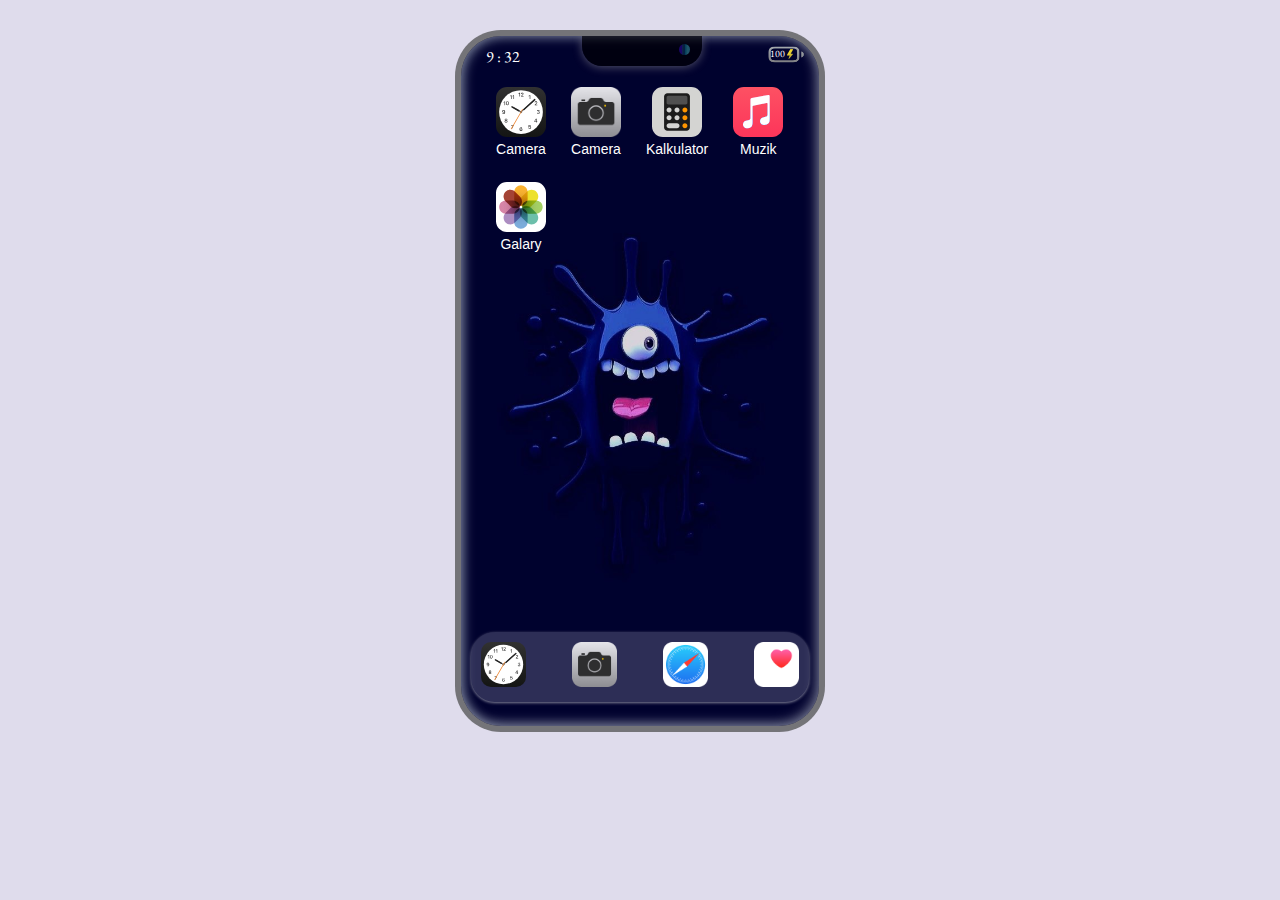
<file: index.html>
<!DOCTYPE html>
<html lang="en">
  <head>
    <meta charset="UTF-8" />
    <meta name="viewport" content="width=device-width, initial-scale=1.0" />
    <title>Phone</title>
    <link rel="stylesheet" href="./css/main.min.css" />
  </head>
  <body>
    <main>
      <div class="container">
        <div class="phone">
          <div class="phone--">
            <div class="phone--header">
              <div class="phoneHeader--icon-hour">
                <span class="hour"></span>
              </div>
              <div class="phoneHeader--icon">
                <div class="phoneHeader--icon-camer"></div>
              </div>
              <div class="phoneHeader--icon-charg">
                <span class="charge"></span>
                <img
                  class="charge--batareyIcon"
                  src="./img/charge--batareyIcon.png"
                  alt="charge no?"
                />
                <img
                  class="chargegImg"
                  src="./img/charge.png"
                  alt="charge no?"
                />
              </div>
              <!-- <img class="chatgeg--img" src="./img/chatgeg--img.gif" alt="" />
              <div class="chatgeg--img-span"></div> -->
            </div>
            <div class="phone--main">
              <div class="icon budilnik">
                <div class="btn--next">
                  <a href="./alarm.html">
                    <img src="./img/budilnik.svg" alt="budilnik no? " />
                    <p>Camera</p>
                  </a>
                </div>
              </div>
              <div class="icon budilnik">
                <div class="btn--next">
                  <a href="./camera.html">
                    <img src="./img/camera.png" alt="budilnik no?  " />
                    <p>Camera</p>
                  </a>
                </div>
              </div>
              <div class="icon budilnik">
                <div class="btn--next">
                  <a href="./kalkulator.html">
                    <img src="./img/calculator.svg" alt="budilnik no?  " />
                    <p>Kalkulator</p>
                  </a>
                </div>
              </div>
              <div class="icon budilnik">
                <div class="btn--next">
                  <a href="./muzik.html">
                    <img src="./img/muzik.svg" alt="budilnik no?  " />
                    <p>Muzik</p>
                  </a>
                </div>
              </div>
              <div class="icon budilnik">
                <div class="btn--next">
                  <a href="./galary.html">
                    <img src="./img/GALARY_ICON.svg" alt="budilnik no?  " />
                    <p>Galary</p>
                  </a>
                </div>
              </div>
            </div>
            <div class="phone--bottom">
              <div class="icon budilnik">
                <a href="./alarm.html">
                  <img src="./img/budilnik.svg" alt="budilnik no?  " />
                </a>
                <a href="./camera.html">
                  <img src="./img/camera.png" alt="camera no?  " />
                </a>
                <a href="./#">
                  <img src="./img/safari.png" alt="safari no?  " />
                </a>
                <a href="./#">
                  <img src="./img/love.png" alt="love no?  " />
                </a>
              </div>
            </div>
          </div>
        </div>
      </div>
    </main>
    <script src="./js/main.js"></script>
  </body>
</html>
</file>
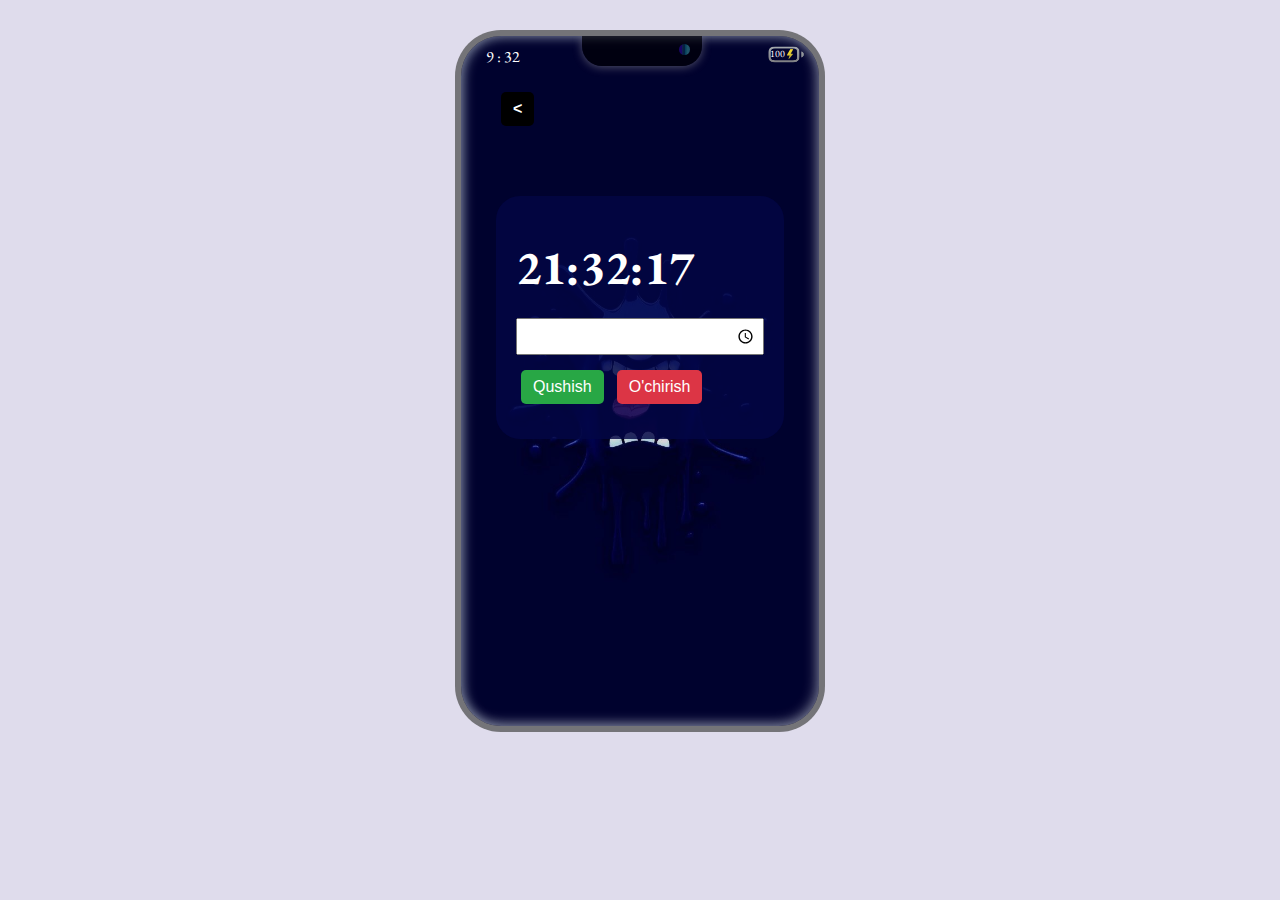
<file: alarm.html>
<!DOCTYPE html>
<html lang="en">
  <head>
    <meta charset="UTF-8" />
    <meta name="viewport" content="width=device-width, initial-scale=1.0" />
    <title>Phone</title>
    <link rel="stylesheet" href="./css/main.min.css" />
  </head>
  <body>
    <main>
      <div class="container">
        <div class="phone">
          <div class="phone--">
            <div class="phone--header">
              <div class="phoneHeader--icon-hour">
                <span class="hour"></span>
              </div>
              <div class="phoneHeader--icon">
                <div class="phoneHeader--icon-camer"></div>
              </div>
              <div class="phoneHeader--icon-charg">
                <span class="charge"></span>
                <img
                  class="charge--batareyIcon"
                  src="./img/charge--batareyIcon.png"
                  alt="charge no?"
                />
                <img
                  class="chargegImg"
                  src="./img/charge.png"
                  alt="charge no?"
                />
              </div>
            </div>
            <div class="phone--main">
              <button class="btn-prive"><a href="./index.html">&lt;</a></button>
              <div class="alarm--clock">
                <div class="clock">
                  <h2 id="current-time">00:00:00</h2>
                </div>
                <div class="set-alarm">
                  <input type="time" id="alarm-time" />
                  <button id="set-alarm-btn">Qushish</button>
                  <button id="clear-alarm-btn">O'chirish</button>
                </div>
                <div id="status-message"></div>
                <audio
                  id="alarm-sound"
                  src="./alarm.mp3"
                  preload="auto"
                ></audio>
              </div>
            </div>
          </div>
        </div>
      </div>
    </main>
    <script src="./js/main.js"></script>
    <script src="./js/alarm.js"></script>
  </body>
</html>
</file>
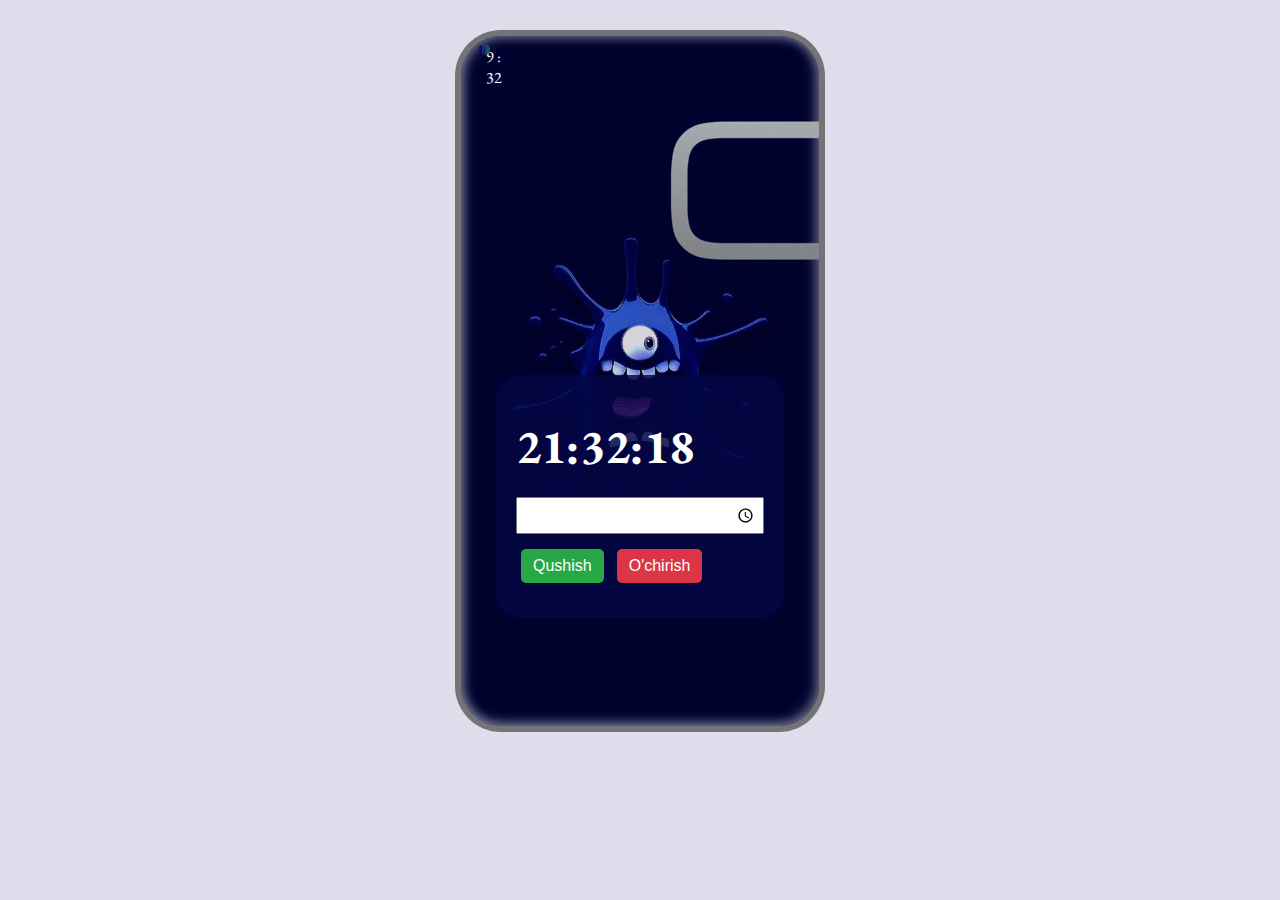
<file: budilnik.html>
<!DOCTYPE html>
<html lang="en">
  <head>
    <meta charset="UTF-8" />
    <meta name="viewport" content="width=device-width, initial-scale=1.0" />
    <title>Phone</title>
    <link rel="stylesheet" href="./css/main.min.css" />
  </head>
  <body>
    <main>
      <div class="container">
        <div class="phone">
          <div class="phone--">
            <div class="phone--header">
              <div class="phoneHeader--icon-hour">
                <span class="hour"></span>
              </div>
              <div class="phoneHeader--icon">
                <div class="phoneHeader--icon-camer"></div>
              </div>
              <div class="phoneHeader--icon-charg">
                <span class="charge">100</span>
                <img src="./img/charge.png" alt="charge no?" />
              </div>
            </div>
            <div class="phone--main">
              <div class="alarm--clock">
                <div class="clock">
                  <h2 id="current-time">00:00:00</h2>
                </div>
                <div class="set-alarm">
                  <input type="time" id="alarm-time" />
                  <button id="set-alarm-btn">Qushish</button>
                  <button id="clear-alarm-btn">O'chirish</button>
                </div>
                <div id="status-message"></div>
                <audio
                  id="alarm-sound"
                  src="./alarm.mp3"
                  preload="auto"
                ></audio>
              </div>
            </div>
          </div>
        </div>
      </div>
    </main>
    <script src="./js/main.js"></script>
    <script src="./js/alarm.js"></script>
  </body>
</html>
</file>
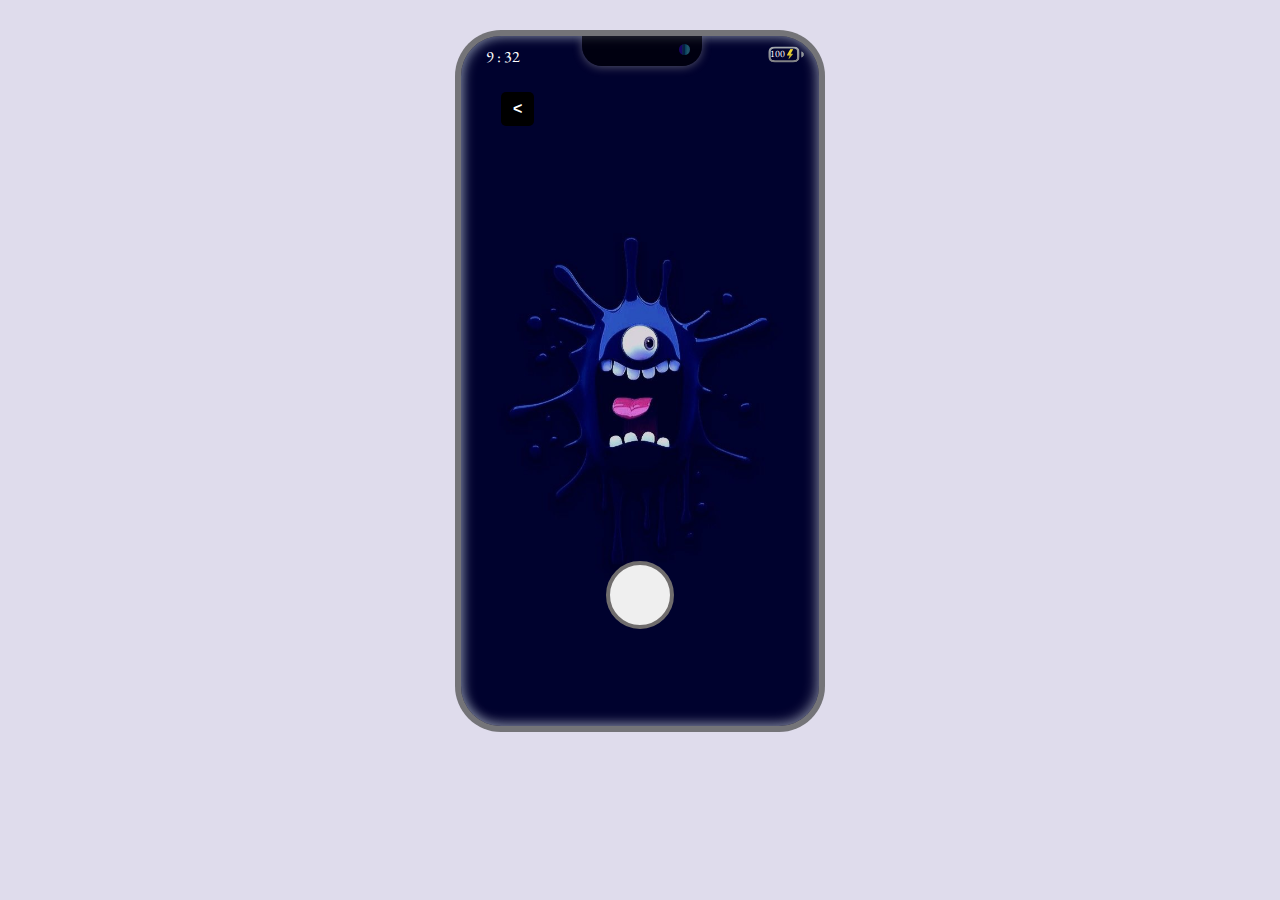
<file: camera.html>
<!DOCTYPE html>
<html lang="en">
  <head>
    <meta charset="UTF-8" />
    <meta name="viewport" content="width=device-width, initial-scale=1.0" />
    <title>Phone</title>
    <link rel="stylesheet" href="./css/main.min.css" />
  </head>
  <body>
    <main>
      <div class="container">
        <div class="phone">
          <div class="phone--">
            <div class="phone--header">
              <div class="phoneHeader--icon-hour">
                <span class="hour"></span>
              </div>
              <div class="phoneHeader--icon">
                <div class="phoneHeader--icon-camer"></div>
              </div>
              <div class="phoneHeader--icon-charg">
                <span class="charge"></span>
                <img
                  class="charge--batareyIcon"
                  src="./img/charge--batareyIcon.png"
                  alt="charge no?"
                />
                <img
                  class="chargegImg"
                  src="./img/charge.png"
                  alt="charge no?"
                />
              </div>
              <!-- <img class="chatgeg--img" src="./img/chatgeg--img.gif" alt="" />
              <div class="chatgeg--img-span"></div> -->
            </div>
            <div class="phone--main webcamVideo">
              <button class="btn-prive"><a href="./index.html">&lt;</a></button>
              <video id="webcamVideo" autoplay></video>
              <div class="sdasdas">
                <button id="captureBtn"></button>
                <div>
                  <a id="downloadLink"
                    ><button class="dowlond">dowlond</button></a
                  >
                </div>
              </div>
              <canvas id="canvas" style="display: none"></canvas>
            </div>
          </div>
        </div>
      </div>
    </main>
    <script src="./js/main.js"></script>
    <script src="./js/camera.js"></script>
  </body>
</html>
</file>
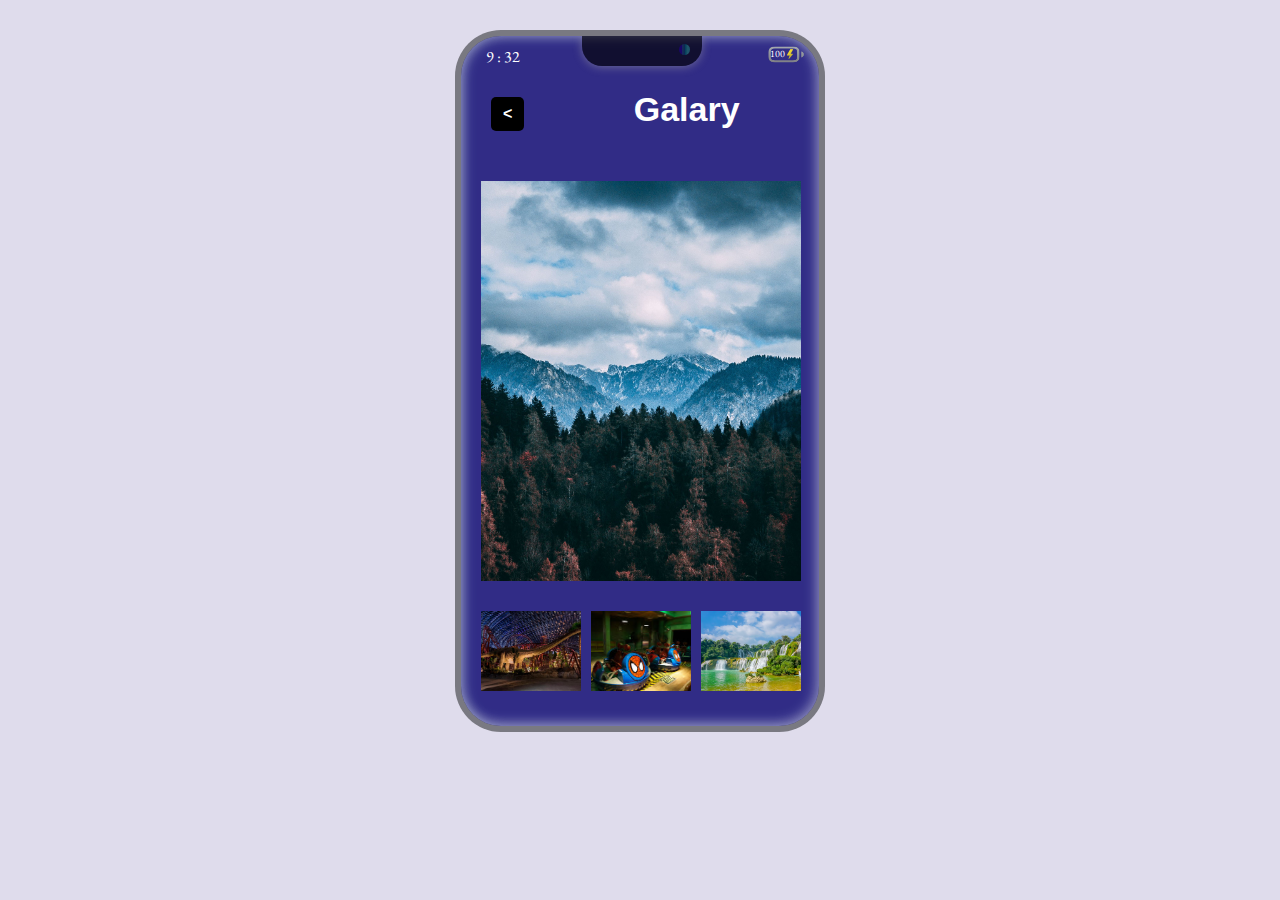
<file: galary.html>
<!DOCTYPE html>
<html lang="en">
  <head>
    <meta charset="UTF-8" />
    <meta name="viewport" content="width=device-width, initial-scale=1.0" />
    <title>Phone</title>
    <link rel="stylesheet" href="./css/main.min.css" />
  </head>
  <body>
    <main>
      <div class="container">
        <div class="phone phone--galary">
          <div class="phone--">
            <div class="phone--header">
              <div class="phoneHeader--icon-hour">
                <span class="hour"></span>
              </div>
              <div class="phoneHeader--icon">
                <div class="phoneHeader--icon-camer"></div>
              </div>
              <div class="phoneHeader--icon-charg">
                <span class="charge"></span>
                <img
                  class="charge--batareyIcon"
                  src="./img/charge--batareyIcon.png"
                  alt="charge no?"
                />
                <img
                  class="chargegImg"
                  src="./img/charge.png"
                  alt="charge no?"
                />
              </div>
              <!-- <img class="chatgeg--img" src="./img/chatgeg--img.gif" alt="" />
              <div class="chatgeg--img-span"></div> -->
            </div>
            <div class="sadas">
              <button class="btn-prive asdasfdsfmkds">
                <a href="./index.html">&lt;</a>
              </button>
              <h1 class="phone--main-title">Galary</h1>
            </div>
            <div class="phone--main allImg-main">
              <div class="allImg">
                <div class="first--img">
                  <img src="./galary/bg-img.jpg" alt="" id="mainImage" />
                </div>
                <div class="child--img">
                  <img src="./galary/s.jpg" alt="" class="thumbnail" />
                  <img src="./galary/s1.jpeg" alt="" class="thumbnail" />
                  <img src="./galary/s2.avif" alt="" class="thumbnail" />
                  <img src="./galary/s3.avif" alt="" class="thumbnail" />
                  <img src="./galary/s4.avif" alt="" class="thumbnail" />
                  <img src="./galary/s5.avif" alt="" class="thumbnail" />
                  <img src="./galary/s6.avif" alt="" class="thumbnail" />
                  <img src="./galary/s7.avif" alt="" class="thumbnail" />
                  <img src="./galary/s8.avif" alt="" class="thumbnail" />
                  <img src="./galary/s9.avif" alt="" class="thumbnail" />
                  <img src="./galary/s10.avif" alt="" class="thumbnail" />
                  <img src="./galary/s11.jpeg" alt="" class="thumbnail" />
                  <img src="./galary/s12.webp" alt="" class="thumbnail" />
                </div>
              </div>
            </div>
          </div>
        </div>
      </div>
    </main>
    <script src="./js/main.js"></script>
    <script src="./js/galary.js"></script>
  </body>
</html>
</file>
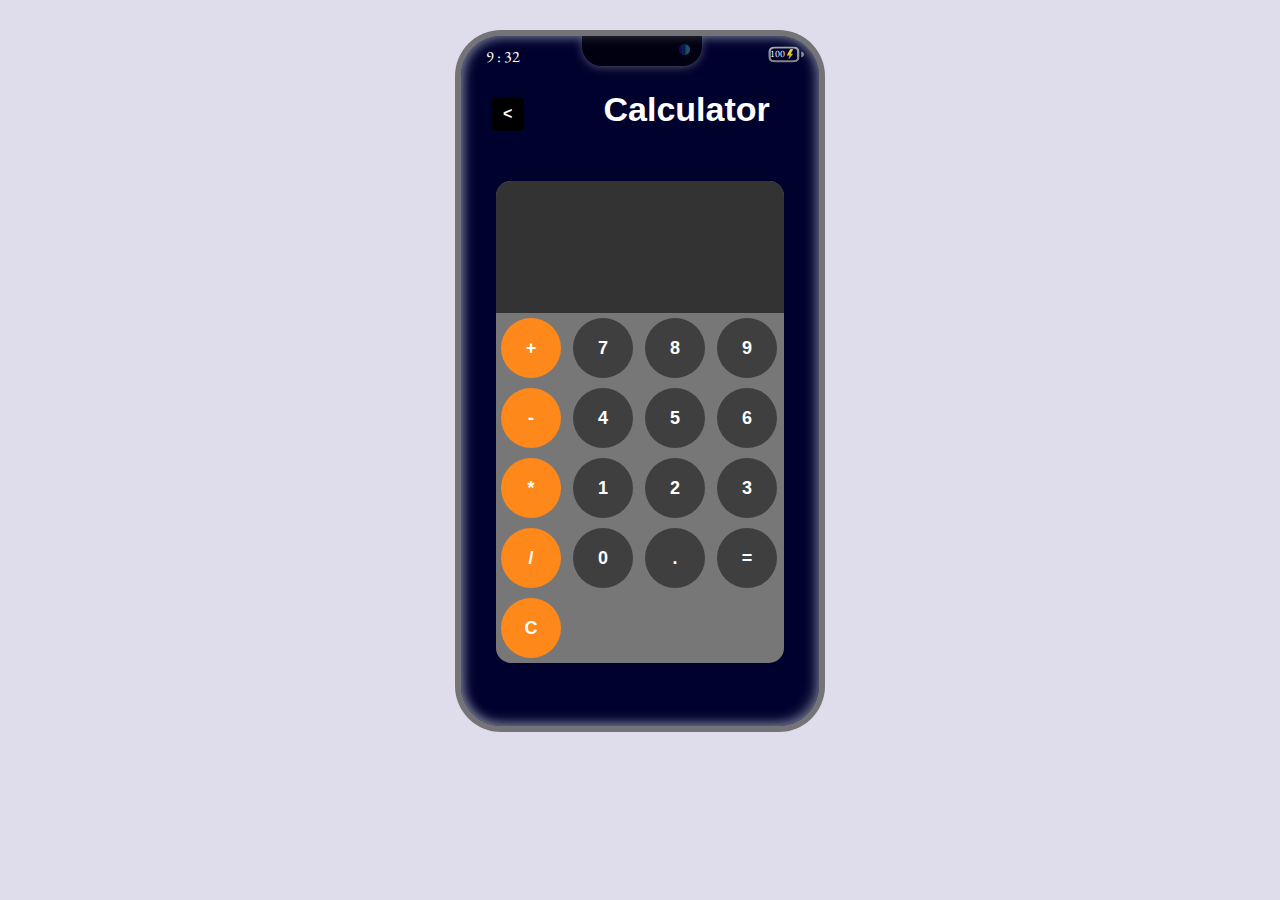
<file: kalkulator.html>
<!DOCTYPE html>
<html lang="en">
  <head>
    <meta charset="UTF-8" />
    <meta name="viewport" content="width=device-width, initial-scale=1.0" />
    <title>Phone</title>
    <link rel="stylesheet" href="./css/main.min.css" />
  </head>
  <body>
    <main>
      <div class="container">
        <div class="phone">
          <div class="phone--">
            <div class="phone--header">
              <div class="phoneHeader--icon-hour">
                <span class="hour"></span>
              </div>
              <div class="phoneHeader--icon">
                <div class="phoneHeader--icon-camer"></div>
              </div>
              <div class="phoneHeader--icon-charg">
                <span class="charge"></span>
                <img
                  class="charge--batareyIcon"
                  src="./img/charge--batareyIcon.png"
                  alt="charge no?"
                />
                <img
                  class="chargegImg"
                  src="./img/charge.png"
                  alt="charge no?"
                />
              </div>
              <!-- <img class="chatgeg--img" src="./img/chatgeg--img.gif" alt="" />
              <div class="chatgeg--img-span"></div> -->
            </div>
            <div class="sadas">
              <button class="btn-prive asdasfdsfmkds">
                <a href="./index.html">&lt;</a>
              </button>
              <h1 class="phone--main-title">Calculator</h1>
            </div>
            <div class="phone--main">
              <div id="calculator">
                <input class="display" readonly />
                <div>
                  <div id="keys">
                    <button
                      class="button operator-btn"
                      onclick="appendToDisplay('+')"
                    >
                      +
                    </button>
                    <button class="button" onclick="appendToDisplay('7')">
                      7
                    </button>
                    <button class="button" onclick="appendToDisplay('8')">
                      8
                    </button>
                    <button class="button" onclick="appendToDisplay('9')">
                      9
                    </button>
                    <button
                      class="button operator-btn"
                      onclick="appendToDisplay('-')"
                    >
                      -
                    </button>
                    <button class="button" onclick="appendToDisplay('4')">
                      4
                    </button>
                    <button class="button" onclick="appendToDisplay('5')">
                      5
                    </button>
                    <button class="button" onclick="appendToDisplay('6')">
                      6
                    </button>
                    <button
                      class="button operator-btn"
                      onclick="appendToDisplay('*')"
                    >
                      *
                    </button>
                    <button class="button" onclick="appendToDisplay('1')">
                      1
                    </button>
                    <button class="button" onclick="appendToDisplay('2')">
                      2
                    </button>
                    <button class="button" onclick="appendToDisplay('3')">
                      3
                    </button>
                    <button
                      class="button operator-btn"
                      onclick="appendToDisplay('/')"
                    >
                      /
                    </button>
                    <button class="button" onclick="appendToDisplay('0')">
                      0
                    </button>
                    <button class="button" onclick="appendToDisplay('.')">
                      .
                    </button>
                    <button class="button" onclick="calculate()">=</button>
                    <button
                      class="button operator-btn"
                      onclick="ClearDisplay()"
                    >
                      C
                    </button>
                  </div>
                </div>
              </div>
            </div>
          </div>
        </div>
      </div>
    </main>
    <script src="./js/main.js"></script>
    <script src="./js/calculator.js"></script>
  </body>
</html>
</file>
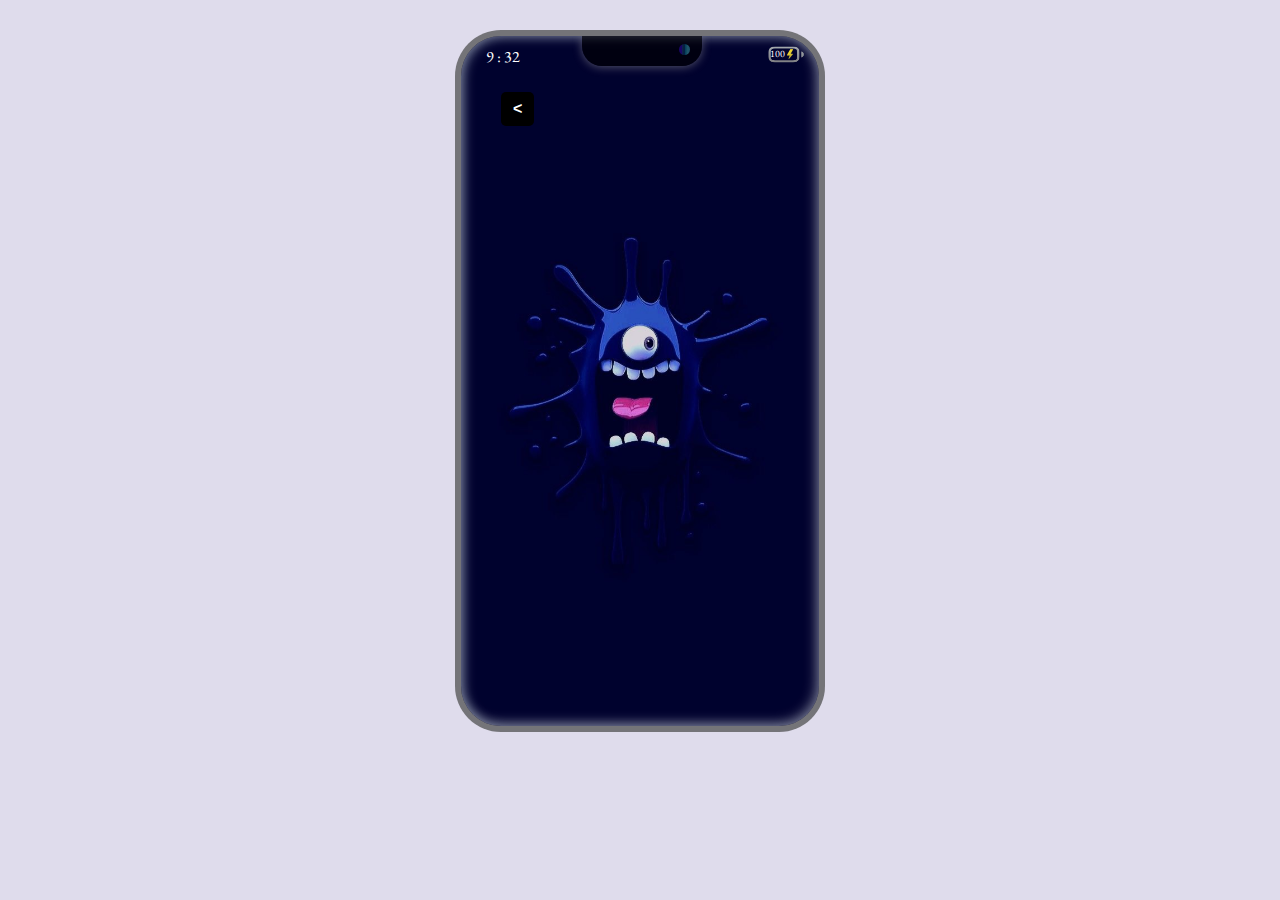
<file: muzik.html>
<!DOCTYPE html>
<html lang="en">
  <head>
    <meta charset="UTF-8" />
    <meta name="viewport" content="width=device-width, initial-scale=1.0" />
    <title>Phone</title>
    <link rel="stylesheet" href="./css/main.min.css" />
  </head>
  <body>
    <main>
      <div class="container">
        <div class="phone">
          <div class="phone--">
            <div class="phone--header">
              <div class="phoneHeader--icon-hour">
                <span class="hour"></span>
              </div>
              <div class="phoneHeader--icon">
                <div class="phoneHeader--icon-camer"></div>
              </div>
              <div class="phoneHeader--icon-charg">
                <span class="charge"></span>
                <img
                  class="charge--batareyIcon"
                  src="./img/charge--batareyIcon.png"
                  alt="charge no?"
                />
                <img
                  class="chargegImg"
                  src="./img/charge.png"
                  alt="charge no?"
                />
              </div>
              <!-- <img class="chatgeg--img" src="./img/chatgeg--img.gif" alt="" />
              <div class="chatgeg--img-span"></div> -->
            </div>
            <div class="phone--main">
              <button class="btn-prive"><a href="./index.html">&lt;</a></button>
            </div>
          </div>
        </div>
      </div>
    </main>
    <script src="./js/main.js"></script>
   </body>
</html>
</file>
<file: css/main.min.css>
@import"https://fonts.googleapis.com/css2?family=EB+Garamond:ital,wght@0,400..800;1,400..800&display=swap";*{margin:0;padding:0;box-sizing:border-box}body{font-family:"EB Garamond",serif;background-color:rgba(21,0,114,.137)}.container{max-width:1320px;padding:0 20px;margin:0 auto}.btn-prive{background-color:#000}.btn-prive a{color:#fff;font-weight:bold;text-decoration:none}.phone{max-width:370px;height:702px;margin:0 auto;border:6px solid rgba(129,129,129,.9019607843);border-radius:46px;margin-top:30px;background-image:url(../img/oboi.jpg);background-color:rgba(0,0,0,.14);background-blend-mode:darken;background-size:contain;-o-object-fit:cover;object-fit:cover;box-shadow:rgba(204,219,232,.481) 3px 1px 12px 0px inset,rgba(255,255,255,.3) -3px -3px 12px 1px inset;overflow:hidden}@media(max-width: 406px){.phone{height:690px}}@media(max-width: 362px){.phone{height:640px}}@media(max-width: 313px){.phone{height:500px}}.phone .phone-- .phone--header{display:flex;position:relative}.phone .phone-- .phone--header .phoneHeader--icon{display:flex;justify-content:space-between;margin:0 auto;width:120px;height:30px;background-color:rgba(0,0,0,.641);box-shadow:rgba(169,168,168,.493) 0px 1px 10px 0px;border-radius:0 0 20px 20px;position:relative}.phone .phone-- .phone--header .phoneHeader--icon .phoneHeader--icon-camer{position:absolute;right:12px;top:8px;width:11px;height:11px;border-radius:100px;background:linear-gradient(90deg, rgb(25, 5, 101) 23%, rgba(26, 119, 156, 0.366) 35%, rgba(13, 59, 157, 0.319) 47%, rgb(5, 64, 89) 58%, rgb(30, 83, 105) 77%)}.phone .phone-- .phone--header .phoneHeader--icon-hour{padding:10px 0 0 25px}.phone .phone-- .phone--header .phoneHeader--icon-hour span{color:#fff;text-align:start}.phone .phone-- .phone--header .phoneHeader--icon-charg{padding:10px 55px 0 0px;position:relative}.phone .phone-- .phone--header .phoneHeader--icon-charg span{position:absolute;color:#fff;top:11px;right:34px;text-align:start;font-size:10px}.phone .phone-- .phone--header .phoneHeader--icon-charg .chargegImg{top:2px;right:-7px;position:absolute;width:80px;height:30px}.phone .phone-- .phone--header .phoneHeader--icon-charg .charge--batareyIcon{display:none;position:absolute;top:10px;right:21px}.phone .phone-- .phone--main{padding:20px 35px;display:grid;grid-template-columns:repeat(4, 1fr);display:flex;flex-wrap:wrap !important;gap:25px}.phone .phone-- .phone--main .icon .btn--next a{display:flex;flex-direction:column;gap:4px;align-items:center;text-decoration:none;color:#fff;font-family:sans-serif;font-size:14px}.phone .phone-- .phone--main .icon .btn--next a img{width:50px;height:50px;cursor:pointer;margin:0 auto}.phone .phone-- .phone--main .icon .btn--next a img:active{transform:scale(0.9)}.phone .phone-- .phone--bottom{height:70px;background-color:rgba(198,196,225,.226);box-shadow:rgba(255,255,255,.514) 0px 1px 3px;margin:360px 10px 0 10px;border-radius:24px;padding:10px}@media(max-width: 406px){.phone .phone-- .phone--bottom{margin:441px 10px 0 10px}}@media(max-width: 362px){.phone .phone-- .phone--bottom{margin:401px 10px 0 10px}}@media(max-width: 313px){.phone .phone-- .phone--bottom{margin:261px 10px 0 10px}}.phone .phone-- .phone--bottom .budilnik{display:flex;justify-content:space-between;align-items:center}.phone .phone-- .phone--bottom .budilnik a img{width:45px}.phone .phone-- .phone--bottom .budilnik a img:active{transform:scale(0.9)}#webcamVideo{width:100%;height:100%;-o-object-fit:cover;object-fit:cover;border-radius:24px}.webcamVideo{height:420px;width:100%;-o-object-fit:cover;object-fit:cover;background-position:center;background-size:cover}#captureBtn{padding:30px;border-radius:100px;margin:0 auto;border:4px solid #706d6d}#captureBtn:active{transform:scale(0.9)}#downloadLink{display:none;margin-left:10px}.sdasdas{display:flex;flex-direction:column;margin:0 auto}.dowlond{background-color:blue;color:#fff;margin:10px 10px 0 0px;padding:5px;border:none;border-radius:12px;cursor:pointer}.dowlond:active{transform:scale(0.9)}.phonr_container-1{background-color:#353535 !important;background-blend-mode:normal !important;background-image:none !important}h1{color:#333}.one_button{cursor:pointer;position:absolute;top:40px;left:10px;z-index:10011;width:40px;background-color:rgba(154,154,154,.443);border-radius:100%;height:40px;margin:0 auto}.clock{font-size:2rem;margin:20px 0;color:#333}label{display:block;margin-bottom:10px;color:#555}input[type=time]{padding:5px;font-size:1rem;width:100%;margin-bottom:10px}button{margin:5px;padding:8px 12px;font-size:1rem;color:#fff;border:none;border-radius:5px;cursor:pointer}#set-alarm-btn{background-color:#28a745}#clear-alarm-btn{background-color:#dc3545}button:hover{opacity:.9}#status-message{margin-top:10px;font-size:1rem;font-weight:bold;color:#333}.alarm--clock{background-color:rgba(3,6,69,.83);border-radius:24px;padding:20px;margin-top:40px;color:#fff}#current-time{color:#fff}.phoneHeader--icon-charg{padding:10px 55px 0 0px;position:relative}.phoneHeader--icon-charg span{position:absolute;color:#fff;top:11px;right:34px;text-align:start;font-size:10px}.phoneHeader--icon-charg .chargegImg{top:2px;right:-7px;position:absolute;width:80px;height:30px}.phoneHeader--icon-charg .charge--batareyIcon{display:none;position:absolute;top:10px;right:21px}input{color:#fff}.button{width:60px;height:60px;border-radius:100px;border:none;background-color:#403f3f;color:#fff;font-size:18px;font-weight:900;cursor:pointer}.button:active{transform:scale(0.9)}.button:hover{background-color:#666}#keys{display:grid;grid-template-columns:repeat(4, 1fr)}.asdasfdsfmkds{margin:30px}#calculator{font-family:Arial,sans-serif;background-color:#777;border-radius:15px;max-width:300px;overflow:hidden}.display{width:100%;padding:20px;font-size:5rem;text-align:left;border:none;background-color:#333}.operator-btn{background-color:#ff881a}.operator-btn:hover{background-color:#ffa34d}.operator-btn:hover{background-color:#e66f00}.phone--main-title{font-size:34px;font-weight:900;margin:0 auto;color:#fff;text-align:center;margin-bottom:10px;font-family:sans-serif}.sadas{display:flex;align-items:center}.allImg{width:320px;display:flex;flex-direction:column;align-items:center;gap:10px}.first--img img{width:320px;height:400px;display:block;margin-bottom:10px;-o-object-fit:cover;object-fit:cover;background-size:cover;background-position:center}.child--img{display:flex;overflow-x:auto;gap:10px;padding:10px 0;width:100%;scroll-behavior:smooth}.child--img::-webkit-scrollbar{display:none}.child--img img{width:100px;height:80px;-o-object-fit:cover;object-fit:cover;flex-shrink:0;-webkit-user-select:none;-moz-user-select:none;user-select:none}.allImg-main{padding:20px !important}.phone--galary{background-color:rgba(5,0,109,.801);background-image:none}
</file>
